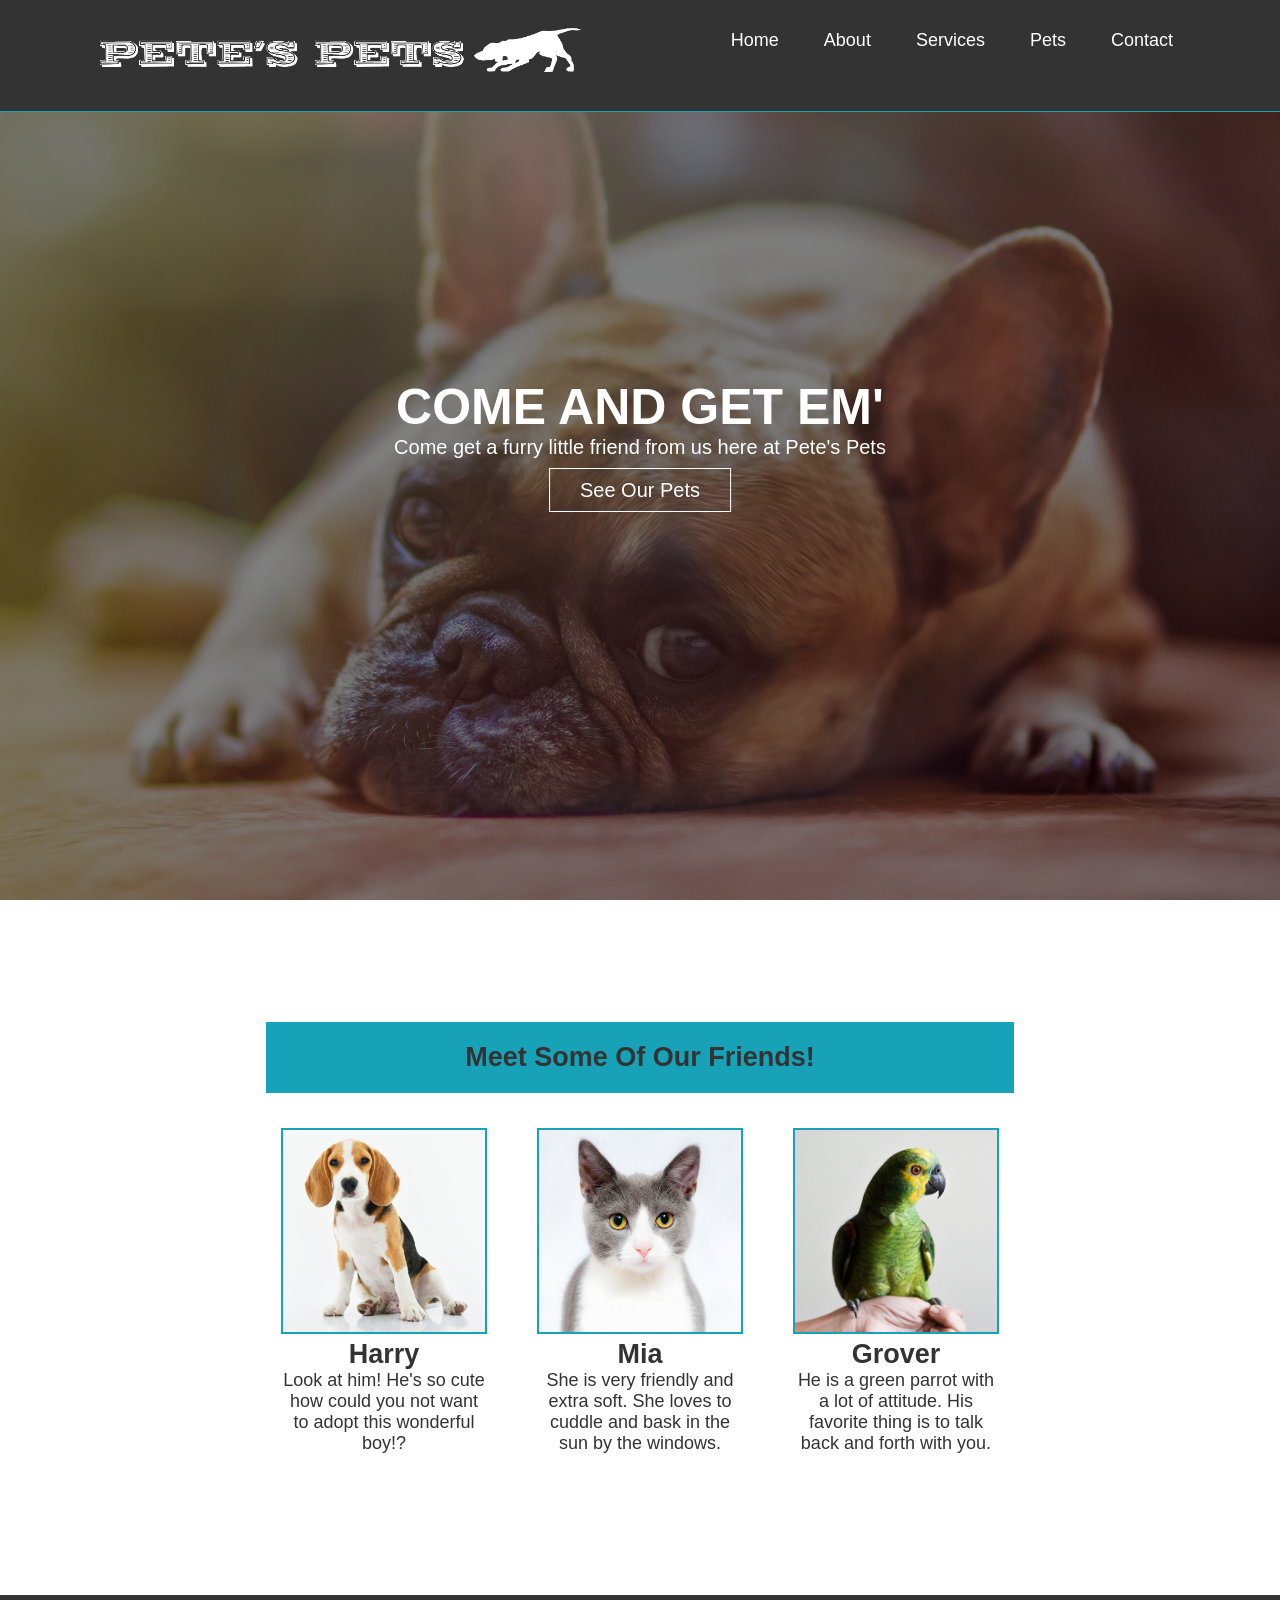
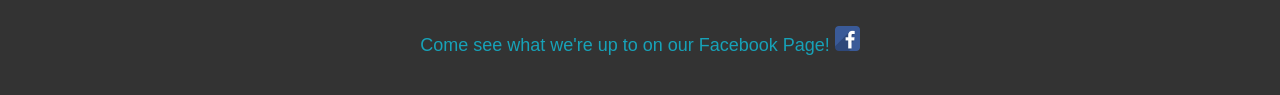
<file: index.html>
<!DOCTYPE html>
<html lang="en">
<head>
    <meta charset="UTF-8">
    <meta name="viewport" content="width=device-width, initial-scale=1.0">
    <meta http-equiv="X-UA-Compatible" content="ie=edge">
    <title>Pete's Pets | Home</title>
    <link rel="stylesheet" href="css/style.css">
    <link rel="shortcut icon" href="images/favicon.ico" type="image/x-icon">
</head>
<body>
        <div id="wrapper">
            <header>
                <div class="logo"><img src="images/logo.png" alt=""></div>
                <nav>
                    <ul>
                        <li><a href="index.html">Home</a></li>
                        <li><a href="About.html">About</a></li>
                        <li><a href="Services.html">Services</a></li>
                        <li><a href="Pets.html">Pets</a></li>
                        <li><a href="Contact.html">Contact</a></li>
                    </ul>
                </nav><!-- End of Nav -->
            </header><!-- End of Header -->
            <div class="show">
                <div class="show-items" id="come">
                    <h2>COME AND GET EM'</h2>
                    <p>Come get a furry little friend from us here at Pete's Pets
                    </p>
    
                    <p><a href="Pets.html" class="button">See Our Pets</a></p>
    
                </div><!-- End of Show-Items -->
    
            </div><!-- End of Show -->
            
            <main>
             <div class="friends">
                <h2 id="heading">Meet Some Of Our Friends!</h2>
                 <div class="box">
                    <img src="images/dog1.jpg" alt="">
                    <h2>Harry</h2>
                    <p>Look at him! He's so cute how could you not want to adopt this wonderful boy!?</p>
                 </div><!-- End of Box -->
    
                 <div class="box">
                    <img src="images/cat1.jpg" alt="">
                    <h2>Mia</h2>
                    <p>She is very friendly and extra soft. She loves to cuddle and bask in the sun by the windows.</p>
                 </div><!-- End of Box -->
    
                 <div class="box">
                    <img src="images/bird.jpg" alt="">
                    <h2>Grover</h2>
                    <p>He is a green parrot with a lot of attitude. His favorite thing is to talk back and forth with you.</p> 
                 </div><!-- End of Box -->
                
             </div>
             
            </main><!-- End of Main -->
            <div class="clearfix"></div>
    

            <footer>
                <p>
                Come see what we're up to on our Facebook Page!
                <a href="http://facebook.com"><img src="images/facebook.png" alt="Facebook"></a>
                </p>
            </footer>
    
    
        </div><!-- End of Wrapper -->
    </body>
</html>
</file>
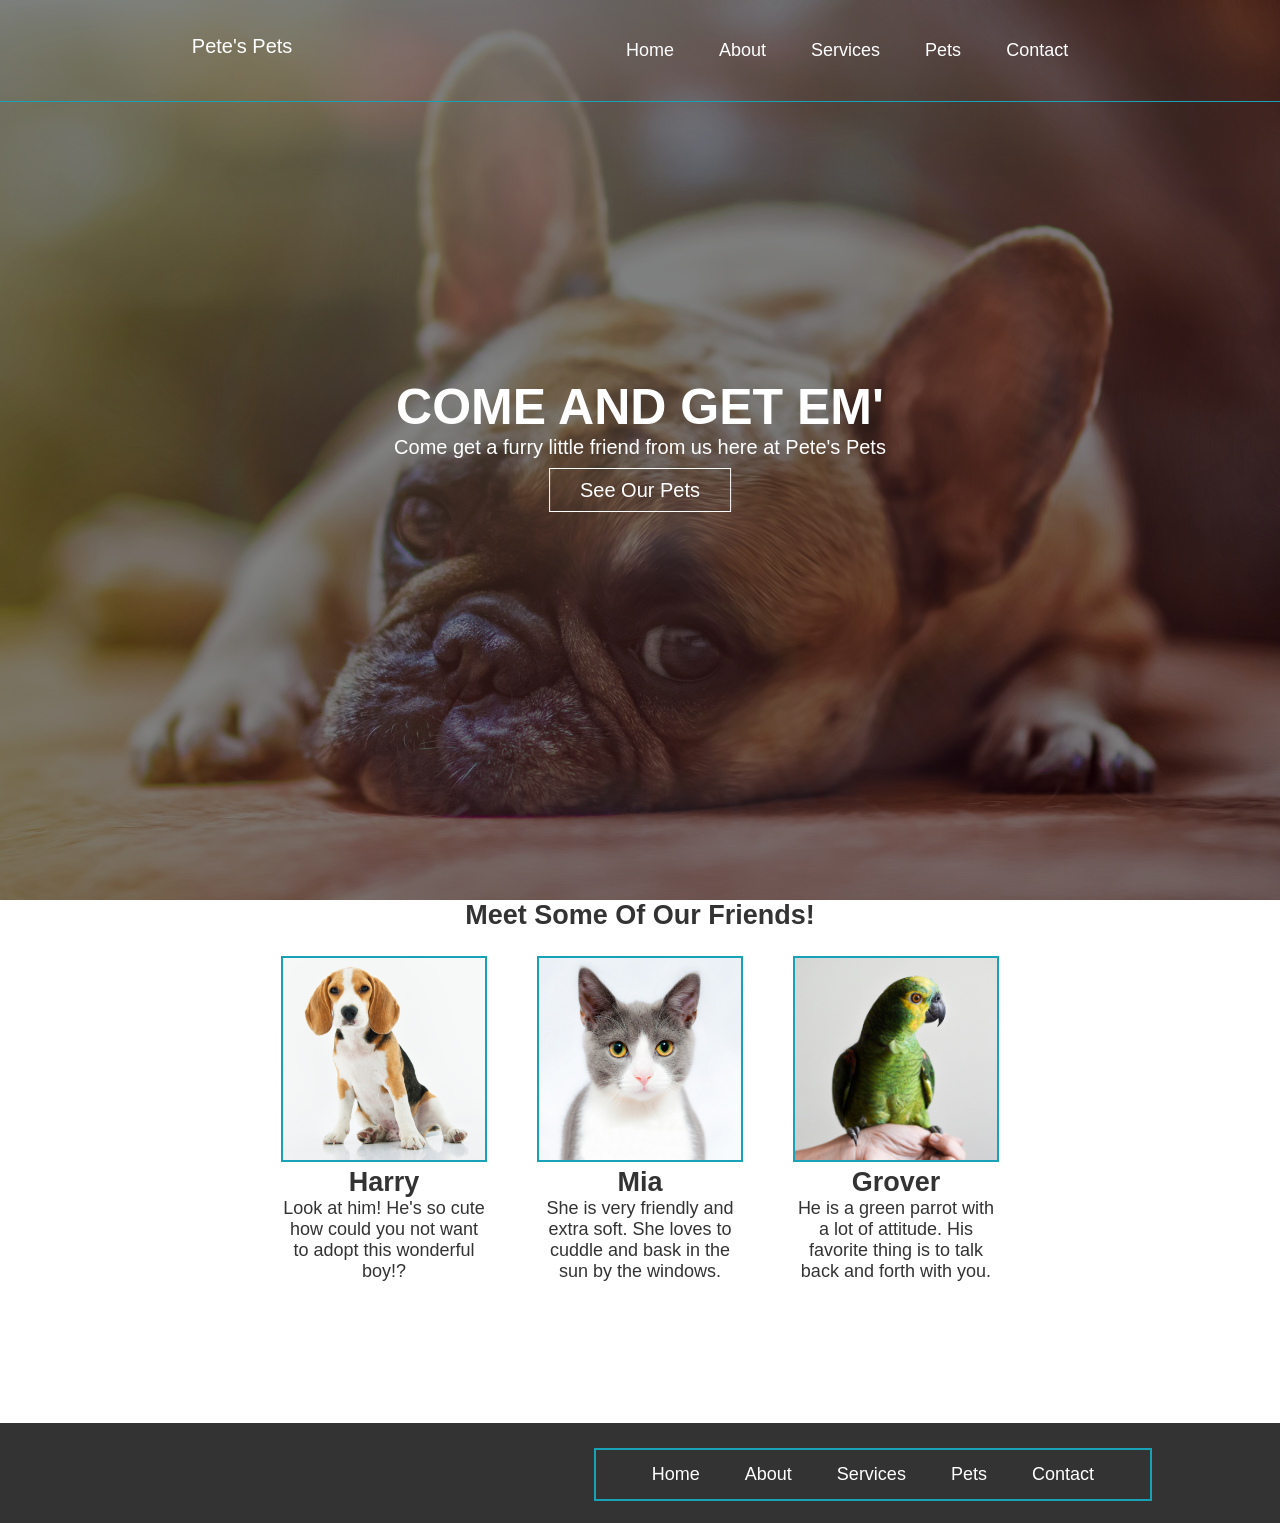
<file: CSCI-102-FinalProject-master/index.html>
<!DOCTYPE html>
<html lang="en">
<head>
    <meta charset="UTF-8">
    <meta name="viewport" content="width=device-width, initial-scale=1.0">
    <meta http-equiv="X-UA-Compatible" content="ie=edge">
    <title>Final Project | Home</title>
    <link rel="stylesheet" href="css/style.css">
</head>
<body>
        <div id="wrapper">
            <header>
                <div class="logo">Pete's Pets</div>
                <nav>
                    <ul>
                        <li><a href="index.html">Home</a></li>
                        <li><a href="About.html">About</a></li>
                        <li><a href="Services.html">Services</a></li>
                        <li><a href="Pets.html">Pets</a></li>
                        <li><a href="Contact.html">Contact</a></li>
                    </ul>
                </nav><!-- End of Nav -->
            </header><!-- End of Header -->
            <div class="show">
                <div class="show-items" id="come">
                    <h2>COME AND GET EM'</h2>
                    <p>Come get a furry little friend from us here at Pete's Pets
                    </p>
    
                    <p><a href="Pets.html"class="button">See Our Pets</a></p>
    
                </div><!-- End of Show-Items -->
    
            </div><!-- End of Show -->
            
            <main>
             <div class="friends">
                <h2 id="heading">Meet Some Of Our Friends!</h2>
                 <div class="box">
                    <img src="images/dog1.jpg" alt="">
                    <h2>Harry</h2>
                    <p>Look at him! He's so cute how could you not want to adopt this wonderful boy!?</p>
                 </div><!-- End of Box -->
    
                 <div class="box">
                    <img src="images/cat1.jpg" alt="">
                    <h2>Mia</h2>
                    <p>She is very friendly and extra soft. She loves to cuddle and bask in the sun by the windows.</p>
                 </div><!-- End of Box -->
    
                 <div class="box">
                    <img src="images/bird.jpg" alt="">
                    <h2>Grover</h2>
                    <p>He is a green parrot with a lot of attitude. His favorite thing is to talk back and forth with you.</p> 
                 </div><!-- End of Box -->
                
             </div>
             
            </main><!-- End of Main -->
            <div class="clearfix"></div>
    

            <footer>
                <div id="footNav">
                    <nav>
                            <ul>
                                <li><a href="index.html">Home</a></li>
                                <li><a href="About.html">About</a></li>
                                <li><a href="Services.html">Services</a></li>
                                <li><a href="Pets.html">Pets</a></li>
                                <li><a href="Contact.html">Contact</a></li>
                            </ul>
                        </nav><!-- End of Nav -->
                </div>
            </footer>
    
    
        </div><!-- End of Wrapper -->
    </body>
</html>
</file>
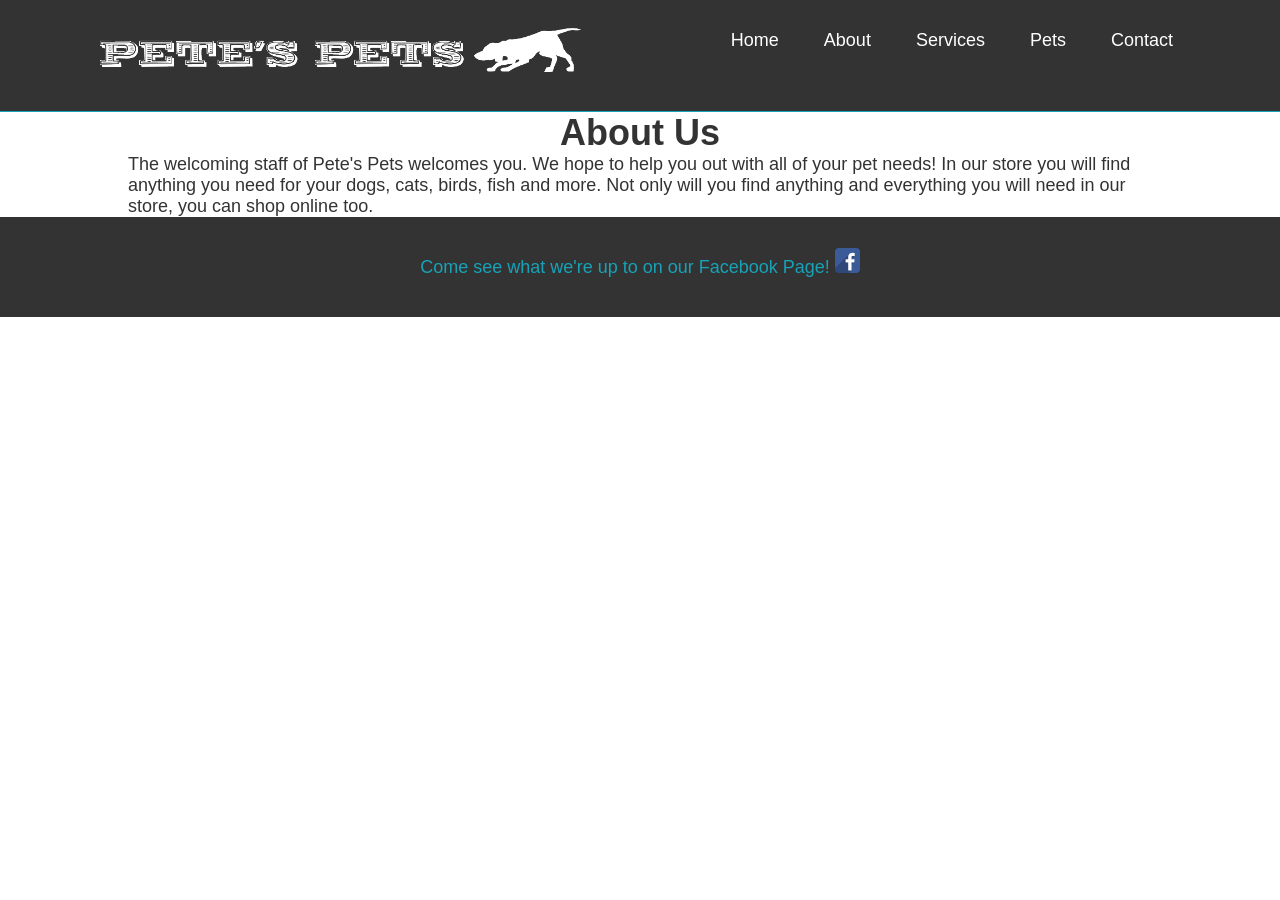
<file: About.html>
<!DOCTYPE html>
<html lang="en">
<head>
    <meta charset="UTF-8">
    <meta name="viewport" content="width=device-width, initial-scale=1.0">
    <meta http-equiv="X-UA-Compatible" content="ie=edge">
    <title>Pete's Pets | About</title>
    <link rel="stylesheet" href="css/style.css">
    <link rel="shortcut icon" href="images/favicon.ico" type="image/x-icon">
</head>

<body>
        <div id="wrapper">
            <header>
                <div class="logo"><img src="images/logo.png" alt=""></div>
                <nav>
                    <ul>
                        <li><a href="index.html">Home</a></li>
                        <li><a href="About.html">About</a></li>
                        <li><a href="Services.html">Services</a></li>
                        <li><a href="Pets.html">Pets</a></li>
                        <li><a href="Contact.html">Contact</a></li>
                    </ul>
                </nav><!-- End of Nav -->
            </header><!-- End of Header -->
            
            <main>
                <h1>About Us</h1>
                <p class="aboutp"> The welcoming staff of Pete's Pets welcomes you. We hope to help you out with all of your pet needs! In our store you will find anything you need for your dogs, cats, birds, fish and more. Not only will you find anything and everything you will need in our store, you can shop online too.</p>

                

            </main><!-- End of Main -->
    

            <footer>
                <p>
                Come see what we're up to on our Facebook Page!
                <a href="http://facebook.com"><img src="images/facebook.png" alt="Facebook"></a>
                </p>
            </footer>
    
    
        </div><!-- End of Wrapper -->
    </body>
</html>
</file>
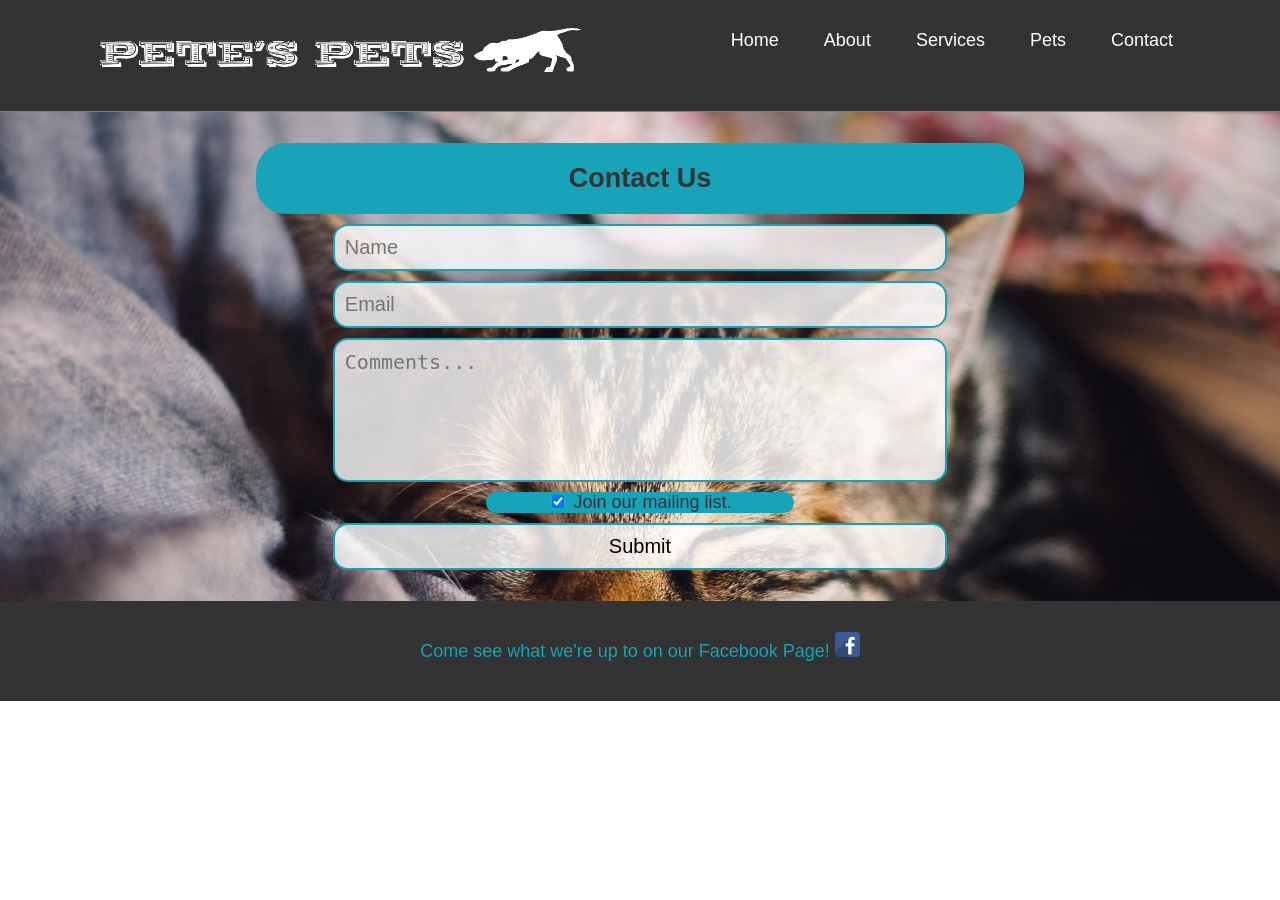
<file: Contact.html>
<!DOCTYPE html>
<html lang="en">
<head>
    <meta charset="UTF-8">
    <meta name="viewport" content="width=device-width, initial-scale=1.0">
    <meta http-equiv="X-UA-Compatible" content="ie=edge">
    <title>Pete's Pets | Contact</title>
    <link rel="stylesheet" href="css/style.css">
    <link rel="shortcut icon" href="images/favicon.ico" type="image/x-icon">
</head>
<script>
    function validateForm(){ 
        // Name
        if(document.forms[0].name.value == ""){
            alert("Please enter your name.");
        }else if(document.forms[0].email.value == ""){
            alert("Please enter your email.");
        }else{
            alert("Information sent.")
            return true;
        }
        // If block failed so dont validate
        return false;
    }
</script>
<body>
        <div id="wrapper">
            <header>
                <div class="logo"><img src="images/logo.png" alt=""></div>
                <nav>
                    <ul>
                        <li><a href="index.html">Home</a></li>
                        <li><a href="About.html">About</a></li>
                        <li><a href="Services.html">Services</a></li>
                        <li><a href="Pets.html">Pets</a></li>
                        <li><a href="Contact.html">Contact</a></li>
                    </ul>
                </nav><!-- End of Nav -->
            </header><!-- End of Header -->
            
            <main>
                <div id="contactbg">
                    <!-- Break to have contactbg ignore the contacthead's margin -->
                    <br>
                    <div id="contactform">
                        <h2 id="contacthead">Contact Us</h2>
                        <form method="GET" action="" onsubmit="return validateForm();">                 
                            <input type="text" name="name" id="name" placeholder="Name">
                            <input type="email" name="email" id="email" placeholder="Email">
                            <textarea name="comments" id="comments" cols="20" rows="5" placeholder="Comments..."></textarea>
                            <div id="newslettermessage">
                                <label for="newsletter"><input type="checkbox" name="newsletter" id="newsletter" checked> Join our mailing list.</label>
                                
                            </div>
                            <input type="submit" value="Submit" id="formsubmit">
                            <br>
                        </form>
                    </div>
                </div>
            </main><!-- End of Main -->
    

            <footer>
                <p>
                Come see what we're up to on our Facebook Page!
                <a href="http://facebook.com"><img src="images/facebook.png" alt="Facebook"></a>
                </p>
            </footer>
    
    
        </div><!-- End of Wrapper -->
    </body>
</html>
</file>
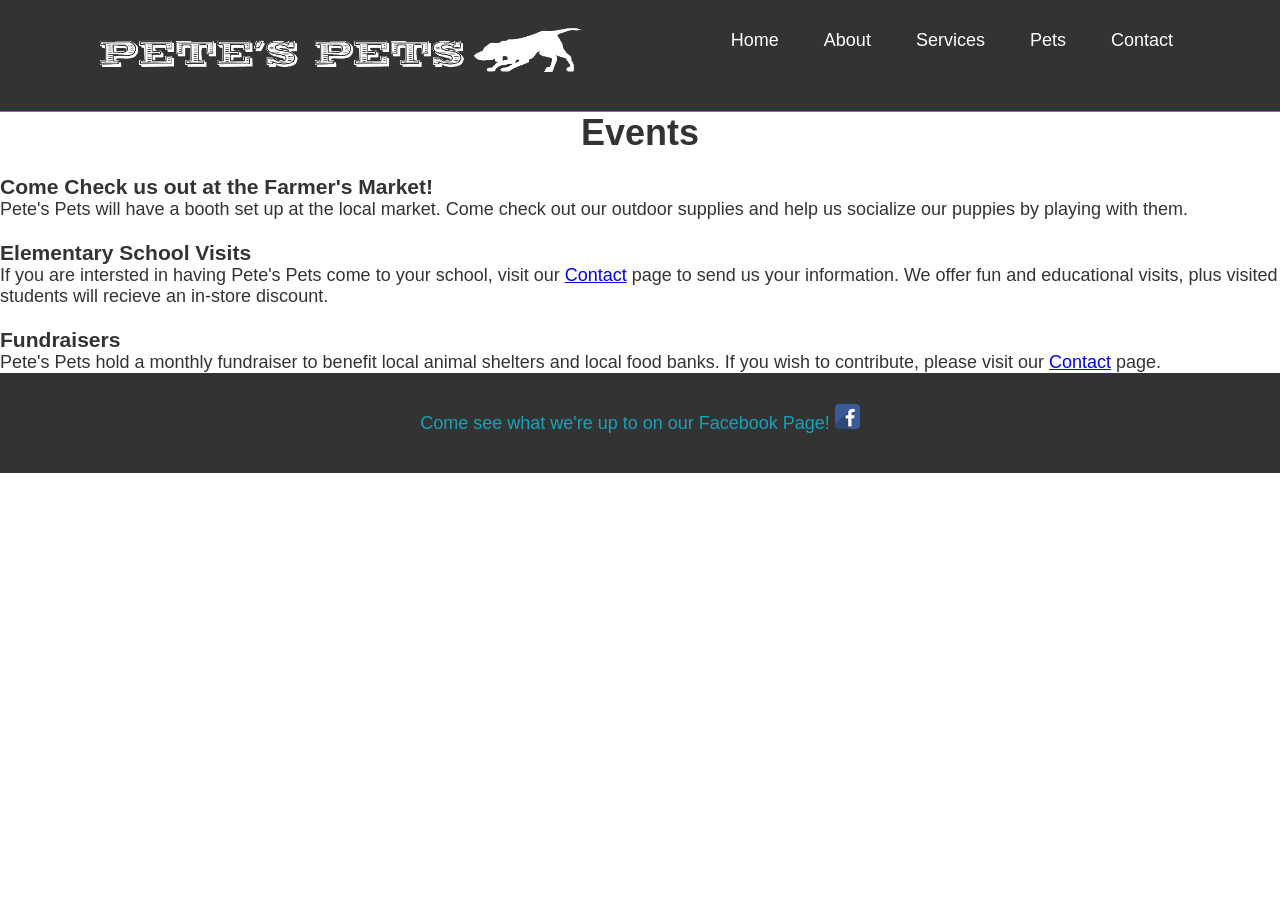
<file: Events.html>
<!DOCTYPE html>
<html lang="en">
<head>
    <meta charset="UTF-8">
    <meta name="viewport" content="width=device-width, initial-scale=1.0">
    <meta http-equiv="X-UA-Compatible" content="ie=edge">
    <title>Pete's Pets | Events</title>
    <link rel="stylesheet" href="css/style.css">
    <link rel="shortcut icon" href="images/favicon.ico" type="image/x-icon">
</head>

<body>
        <div id="wrapper">
            <header>
                <div class="logo"><img src="images/logo.png" alt=""></div>
                <nav>
                    <ul>
                        <li><a href="index.html">Home</a></li>
                        <li><a href="About.html">About</a></li>
                        <li><a href="Services.html">Services</a></li>
                        <li><a href="Pets.html">Pets</a></li>
                        <li><a href="Contact.html">Contact</a></li>
                    </ul>
                </nav><!-- End of Nav -->
            </header><!-- End of Header -->
            
            <main>
                <h1>Events</h1>&nbsp;
                <h3>Come Check us out at the Farmer's Market!</h3>
                <p class="eventsp">
                    Pete's Pets will have a booth set up at the local market. Come check out our outdoor supplies and help us socialize our puppies by playing with them.
                </p>
                &nbsp;<h3>Elementary School Visits</h3>
                <p class="eventsp">
                    If you are intersted in having Pete's Pets come to your school, visit our <a href="contact.html">Contact</a> page to send us your information. We offer fun and educational visits, plus visited students will recieve an in-store discount.
                </p>
                &nbsp;<h3>Fundraisers</h3>
                <p class="eventsp">
                    Pete's Pets hold a monthly fundraiser to benefit local animal shelters and local food banks. If you wish to contribute, please visit our <a href="contact.html">Contact</a> page.
                </p>

            </main><!-- End of Main -->
    

            <footer>
                <p>
                Come see what we're up to on our Facebook Page!
                <a href="http://facebook.com"><img src="images/facebook.png" alt="Facebook"></a>
                </p>
            </footer>
    
    
        </div><!-- End of Wrapper -->
    </body>
</html>
</file>
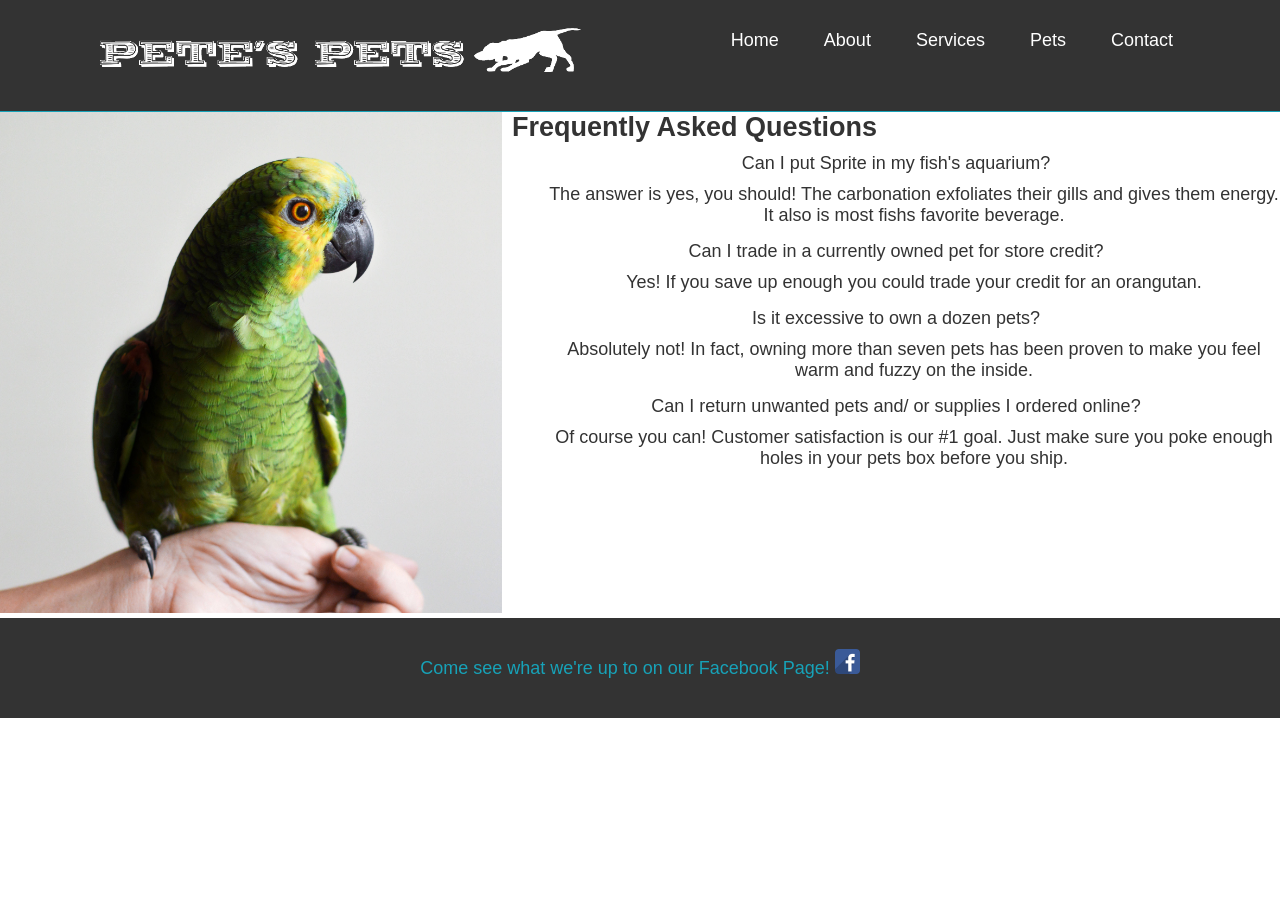
<file: faq.html>
<!DOCTYPE html>
<html lang="en">

<head>
    <meta charset="UTF-8">
    <meta name="viewport" content="width=device-width, initial-scale=1.0">
    <meta http-equiv="X-UA-Compatible" content="ie=edge">
    <title>Pete's Pets | FAQ's</title>
    <link rel="stylesheet" href="css/style.css">
    <link rel="shortcut icon" href="images/favicon.ico" type="image/x-icon">
</head>

<body>
    <div id="wrapper">
        <header>
            <div class="logo"><img src="images/logo.png" alt=""></div>
            <nav>
                <ul>
                    <li><a href="index.html">Home</a></li>
                    <li><a href="About.html">About</a></li>
                    <li><a href="Services.html">Services</a></li>
                    <li><a href="Pets.html">Pets</a></li>
                    <li><a href="Contact.html">Contact</a></li>
                </ul>
            </nav><!-- End of Nav -->
        </header><!-- End of Header -->
        <main>
            <div class="row">
                <div class="banner">
                        <div class="slider">
                            <img src="images/bird.jpg" alt="Bird">
                            <img src="images/cat1.jpg" alt="Cat">
                            <img src="images/dog1.jpg" alt="Dog">
                            <img src="images/dog2.jpg" alt="Dog">
                        </div><!-- End of slider -->
                    </div><!-- End of banner -->
                <div class="faq">
                    <h2 id="faqhead">Frequently Asked Questions</h2>
                    <dl>
                        <dt class="quest">
                            Can I put Sprite in my fish's aquarium?
                        </dt>
                        <dd class="answ">
                            The answer is yes, you should! The carbonation exfoliates
                            their gills and gives them energy. It also is most fishs favorite beverage.
                        </dd>
                        <dt class="quest">
                            Can I trade in a currently owned pet for store credit?
                        </dt>
                        <dd class="answ">
                            Yes! If you save up enough you could trade your credit for
                            an orangutan.
                        </dd>
                        <dt class="quest">
                            Is it excessive to own a dozen pets?
                        </dt>
                        <dd class="answ">
                            Absolutely not! In fact, owning more than seven pets has
                            been proven to make you feel warm and fuzzy on the inside.
                        </dd>
                        <dt class="quest">
                            Can I return unwanted pets and/ or supplies I ordered online?
                        </dt>
                        <dd class="answ">
                            Of course you can! Customer satisfaction is our #1 goal.
                            Just make sure you poke enough holes in your pets box before you ship.
                        </dd>
                    </dl>
                </div><!-- end of faq -->
            </div>
        </main>
        <div class="clearfix"></div>
        <footer>
            <p>
            Come see what we're up to on our Facebook Page!
            <a href="http://facebook.com"><img src="images/facebook.png" alt="Facebook"></a>
            </p>
        </footer>


    </div><!-- End of Wrapper -->
    <script src="js/jquery-3.4.1.js"></script>
    <script src="js/jquery.cycle.all.js"></script>
    <script src="js/script1.js"></script>
</body>

</html>
</file>
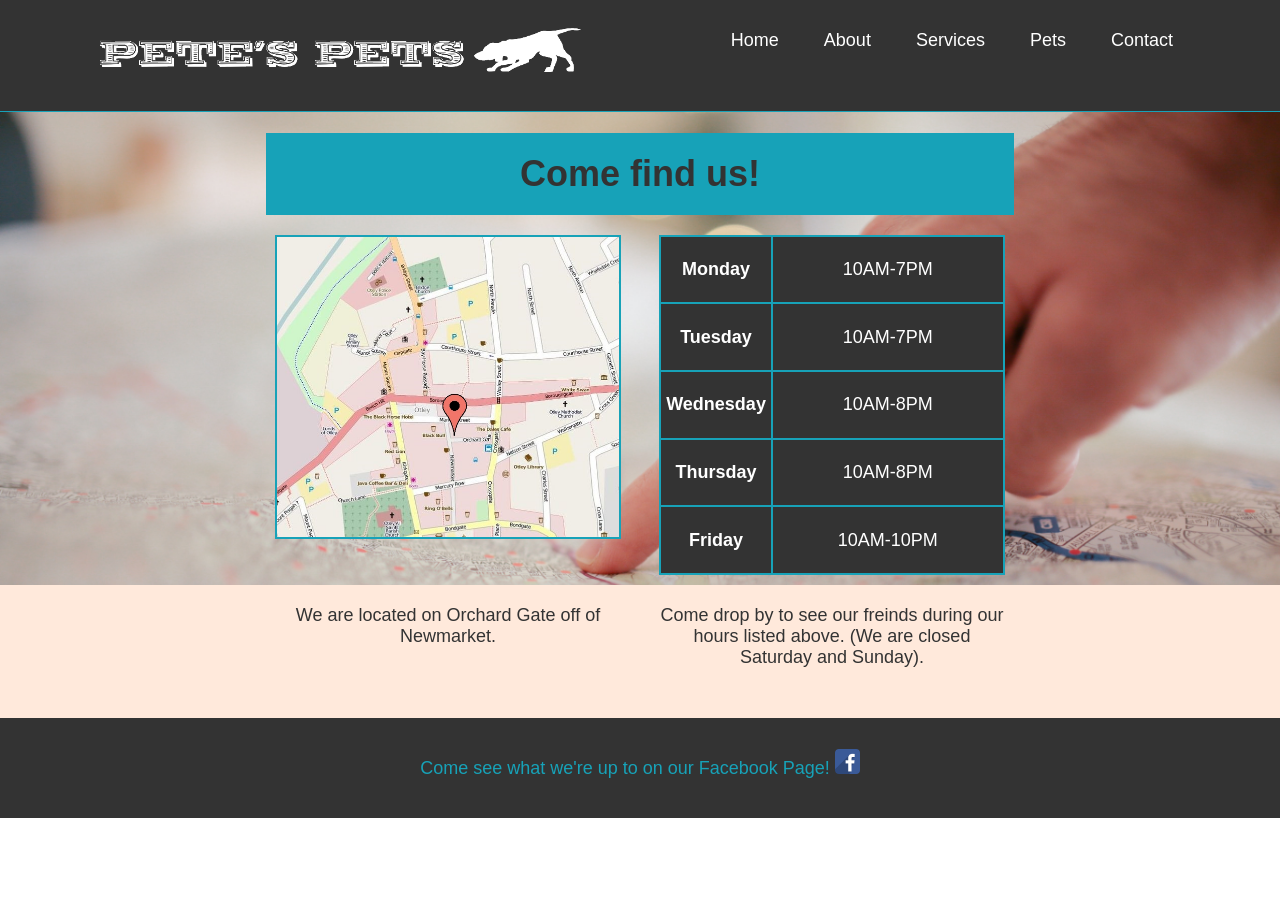
<file: Locations.html>
<!DOCTYPE html>
<html lang="en">
<head>
    <meta charset="UTF-8">
    <meta name="viewport" content="width=device-width, initial-scale=1.0">
    <meta http-equiv="X-UA-Compatible" content="ie=edge">
    <title>Pete's Pets | Locations</title>
    <link rel="stylesheet" href="css/style.css">
    <link rel="shortcut icon" href="images/favicon.ico" type="image/x-icon">
</head>

<body>
        <div id="wrapper">
            <header>
                <div class="logo"><img src="images/logo.png" alt=""></div>
                <nav>
                    <ul>
                        <li><a href="index.html">Home</a></li>
                        <li><a href="About.html">About</a></li>
                        <li><a href="Services.html">Services</a></li>
                        <li><a href="Pets.html">Pets</a></li>
                        <li><a href="Contact.html">Contact</a></li>
                    </ul>
                </nav><!-- End of Nav -->
            </header><!-- End of Header -->
            
            <main>
                <div id="locationbg">
                    <!-- Break so the background image ignores the margin of the header -->
                    <br>
                    <div id="locationwrapper">  
                        <h1 id="headingl">Come find us!</h1>
                        <div class="row">
                            <div class="twocolumn">
                                <img id="mapimage" src="images/map.jpg" alt="Map showing location of Pete's Pets.">
                                <p id="mobiletext">
                                    We are located on Orchard Gate off of Newmarket.
                                </p>
                            </div>
                            <div class="twocolumn">
                                <table id="hourstable">
                                    <tr>
                                        <th>Monday</th>
                                        <td>10AM-7PM</td>
                                    </tr>
                                    <tr>
                                        <th>Tuesday</th>
                                        <td>10AM-7PM</td>
                                    </tr>
                                    <tr>
                                        <th>Wednesday</th>
                                        <td>10AM-8PM</td>
                                    </tr>
                                    <tr>
                                        <th>Thursday</th>
                                        <td>10AM-8PM</td>
                                    </tr>
                                    <tr>
                                        <th>Friday</th>
                                        <td>10AM-10PM</td>
                                    </tr>
                                </table>
                            </div>
                        </div>
                    </div>
                    <div id="locationfooter">
                        <div class="row" id="locationandtime">
                            <div class="twocolumn">
                                <p id="desktoptext">
                                    We are located on Orchard Gate off of Newmarket.
                                </p>
                            </div>
                            <div class="twocolumn">
                                <p>
                                    Come drop by to see our freinds during our hours listed above. (We are closed Saturday and Sunday).
                                </p>
                            </div>
                        </div>
                    </div>
                </div>

                

            </main><!-- End of Main -->
    

            <footer>
                <p>
                Come see what we're up to on our Facebook Page!
                <a href="http://facebook.com"><img src="images/facebook.png" alt="Facebook"></a>
                </p>
            </footer>
    
    
        </div><!-- End of Wrapper -->
    </body>
</html>
</file>
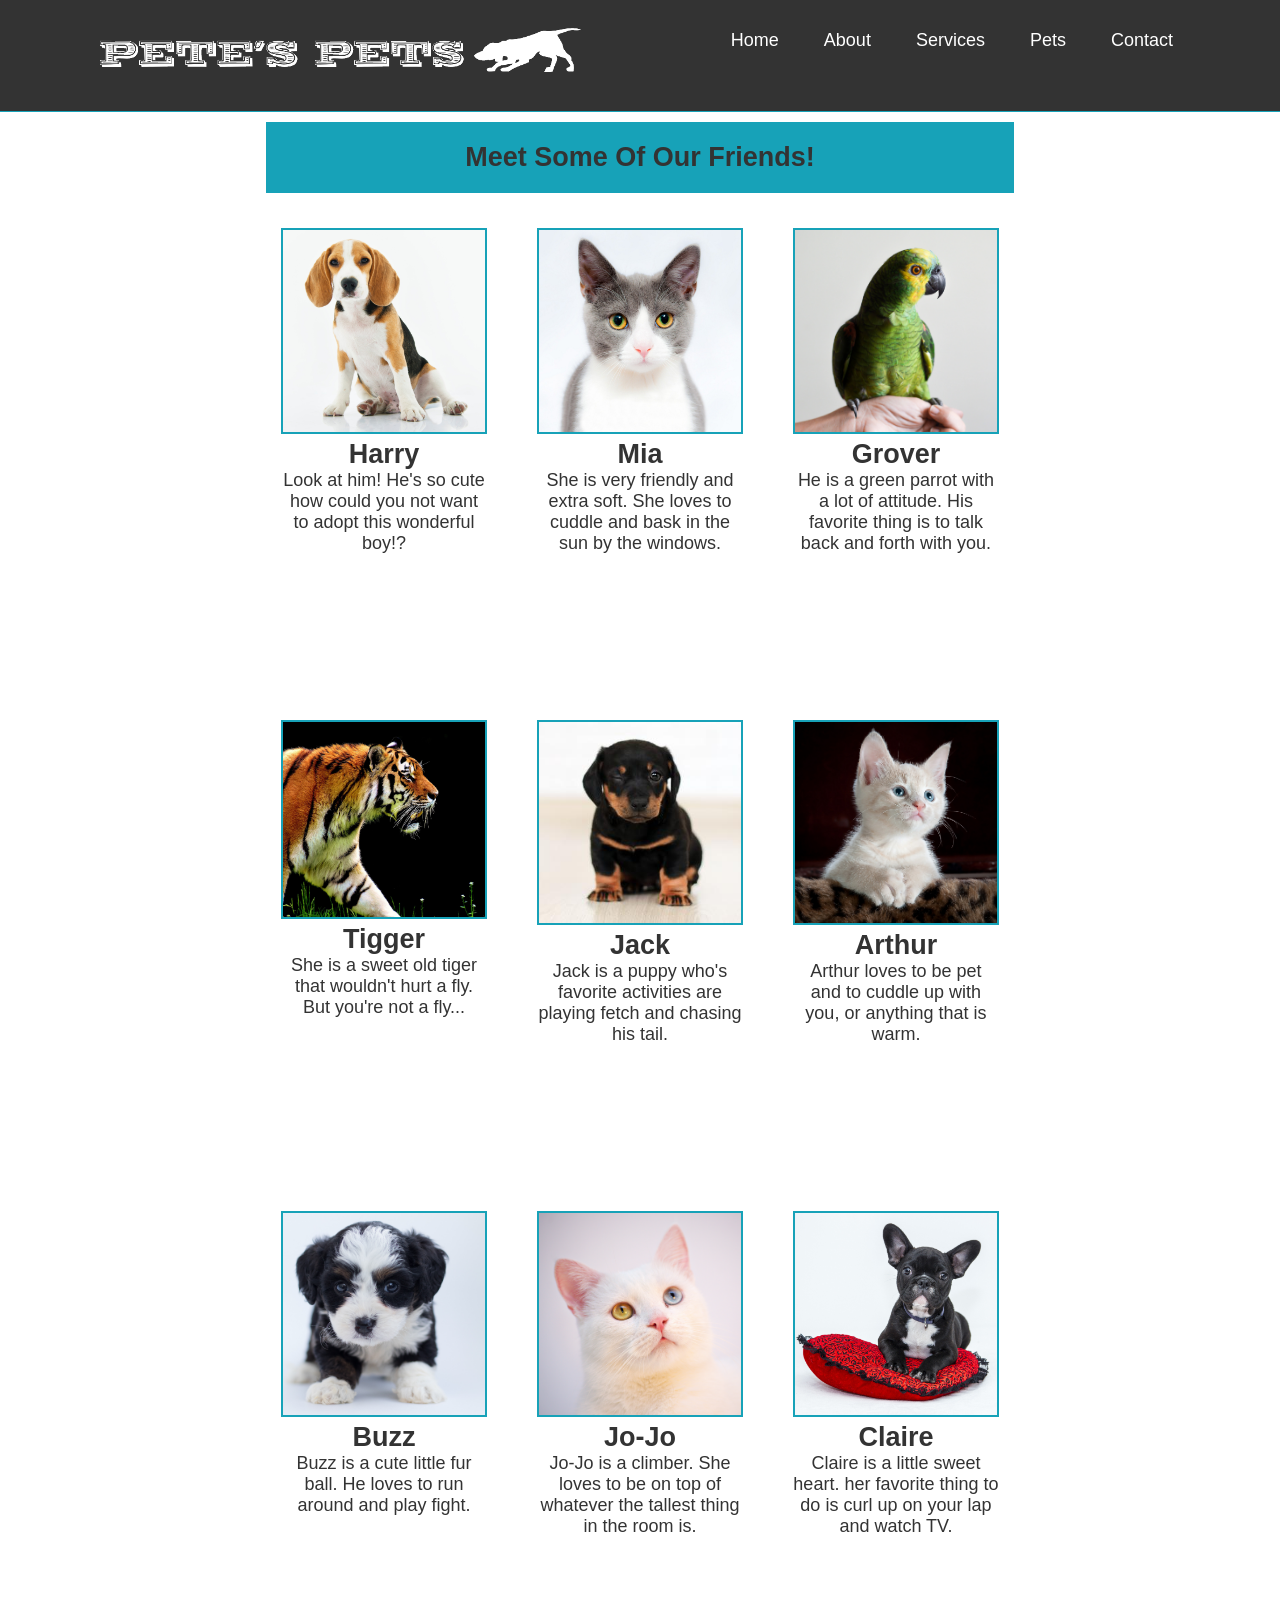
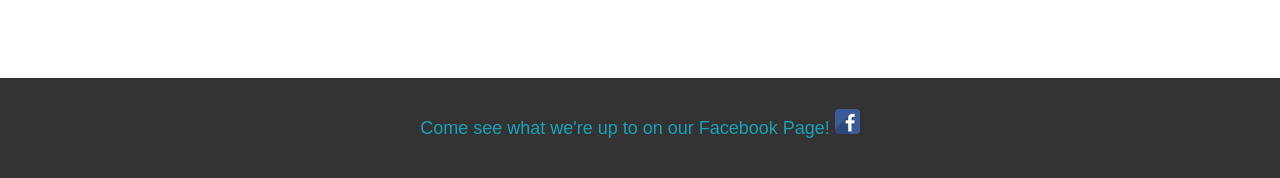
<file: Pets.html>
<!DOCTYPE html>
<html lang="en">
<head>
    <meta charset="UTF-8">
    <meta name="viewport" content="width=device-width, initial-scale=1.0">
    <meta http-equiv="X-UA-Compatible" content="ie=edge">
    <title>Pete's Pets | Pets</title>
    <link rel="stylesheet" href="css/style.css">
    <link rel="shortcut icon" href="images/favicon.ico" type="image/x-icon">
</head>
<body>

        <div id="wrapper">
            <header>
                <div class="logo"><img src="images/logo.png" alt=""></div>
                <nav>
                    <ul>
                        <li><a href="index.html">Home</a></li>
                        <li><a href="About.html">About</a></li>
                        <li><a href="Services.html">Services</a></li>
                        <li><a href="Pets.html">Pets</a></li>
                        <li><a href="Contact.html">Contact</a></li>
                    </ul>
                </nav><!-- End of Nav -->
            </header><!-- End of Header -->

            
            <main>
             <div class="friends">
                <h2 id="heading">Meet Some Of Our Friends!</h2>
                 <div class="box">
                    <img src="images/dog1.jpg" alt="">
                    <h2>Harry</h2>
                    <p>Look at him! He's so cute how could you not want to adopt this wonderful boy!?</p>
                 </div><!-- End of Box -->
    
                 <div class="box">
                    <img src="images/cat1.jpg" alt="">
                    <h2>Mia</h2>
                    <p>She is very friendly and extra soft. She loves to cuddle and bask in the sun by the windows.</p>
                 </div><!-- End of Box -->
    
                 <div class="box">
                    <img src="images/bird.jpg" alt="">
                    <h2>Grover</h2>
                    <p>He is a green parrot with a lot of attitude. His favorite thing is to talk back and forth with you.</p> 
                 </div><!-- End of Box -->

                 <div class="box">
                    <img src="images/tiger.jpg" alt="">
                    <h2>Tigger</h2>
                    <p>She is a sweet old tiger that wouldn't hurt a fly. But you're not a fly...</p> 
                 </div><!-- End of Box -->

                 <div class="box">
                    <img src="images/dog2.jpg" alt="">
                    <h2>Jack</h2>
                    <p>Jack is a puppy who's favorite activities are playing fetch and chasing his
                    tail.</p> 
                 </div><!-- End of Box -->

                 <div class="box">
                    <img src="images/kitty.jpg" alt="">
                    <h2>Arthur</h2>
                    <p>Arthur loves to be pet and to cuddle up with you, or anything that is warm.</p> 
                 </div><!-- End of Box -->

                 <div class="box">
                    <img src="images/dog3.jpg" alt="">
                    <h2>Buzz</h2>
                    <p>Buzz is a cute little fur ball. He loves to run around and play fight.</p> 
                 </div><!-- End of Box -->

                 <div class="box">
                    <img src="images/cat2.jpg" alt="">
                    <h2>Jo-Jo</h2>
                    <p>Jo-Jo is a climber. She loves to be on top of whatever the tallest thing in the room is.</p> 
                 </div><!-- End of Box -->

                 <div class="box">
                    <img src="images/dog4.jpg" alt="">
                    <h2>Claire</h2>
                    <p>Claire is a little sweet heart. her favorite thing to do is curl up on your lap and watch TV.</p> 
                 </div><!-- End of Box -->


                
             </div><!-- End of friends -->


             
             
            </main><!-- End of Main -->
            <div class="clearfix"></div>
    

            <footer>
                <p>
                Come see what we're up to on our Facebook Page!
                <a href="http://facebook.com"><img src="images/facebook.png" alt="Facebook"></a>
                </p>
            </footer>
    
    
        </div><!-- End of Wrapper -->
    </body>
</html>
</file>
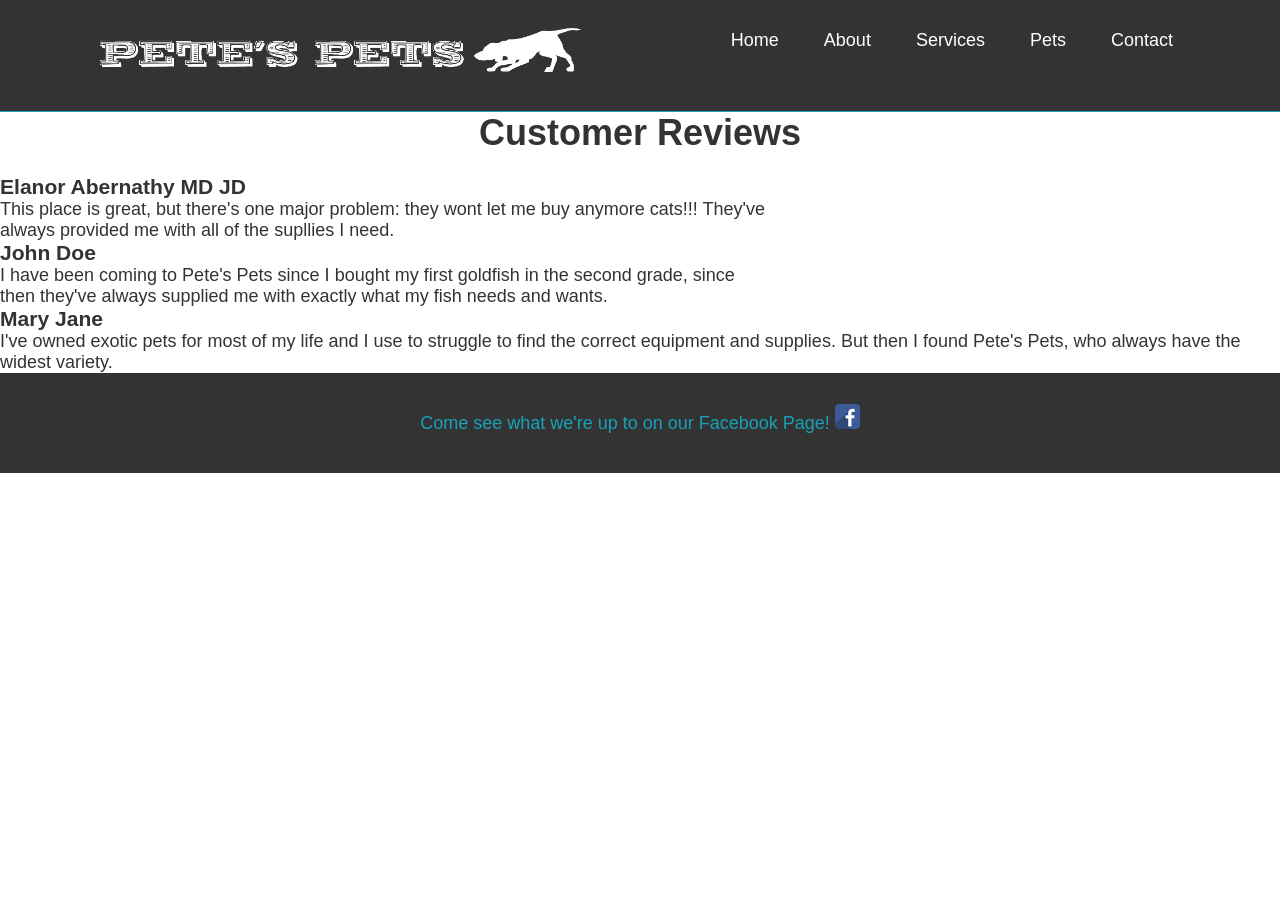
<file: Reviews.html>
<!DOCTYPE html>
<html lang="en">

<head>
    <meta charset="UTF-8">
    <meta name="viewport" content="width=device-width, initial-scale=1.0">
    <meta http-equiv="X-UA-Compatible" content="ie=edge">
    <title>Pete's Pets | Reviews</title>
    <link rel="stylesheet" href="css/style.css">
    <link rel="shortcut icon" href="images/favicon.ico" type="image/x-icon">
</head>

<body>
    <div id="wrapper">
        <header>
            <div class="logo"><img src="images/logo.png" alt=""></div>
            <nav>
                <ul>
                    <li><a href="index.html">Home</a></li>
                    <li><a href="About.html">About</a></li>
                    <li><a href="Services.html">Services</a></li>
                    <li><a href="Pets.html">Pets</a></li>
                    <li><a href="Contact.html">Contact</a></li>
                </ul>
            </nav><!-- End of Nav -->
        </header><!-- End of Header -->

        <main>
            <h1>Customer Reviews</h1>&nbsp;
            <h3>Elanor Abernathy MD JD</h3>
            <div id="cr1">
                <p>
                This place is great, but there's one major problem: they wont let me buy anymore cats!!! They've always provided me with all of the supllies I need.
                </p>
            </div>
            <h3>John Doe</h3>
            <div id="cr2">
                <p>
                    I have been coming to Pete's Pets since I bought my first goldfish in the second grade, since then they've always supplied me with exactly what my fish needs and wants.
                </p>
            </div>
            <h3>Mary Jane</h3>
            <div id="cr3">
                <p>
                    I've owned exotic pets for most of my life and I use to struggle to find the correct equipment and supplies. But then I found Pete's Pets, who always have the widest variety.
                </p>
            </div>
        </main><!-- End of Main -->


        <footer>
            <p>
            Come see what we're up to on our Facebook Page!
            <a href="http://facebook.com"><img src="images/facebook.png" alt="Facebook"></a>
            </p>
        </footer>


    </div><!-- End of Wrapper -->
</body>

</html>
</file>
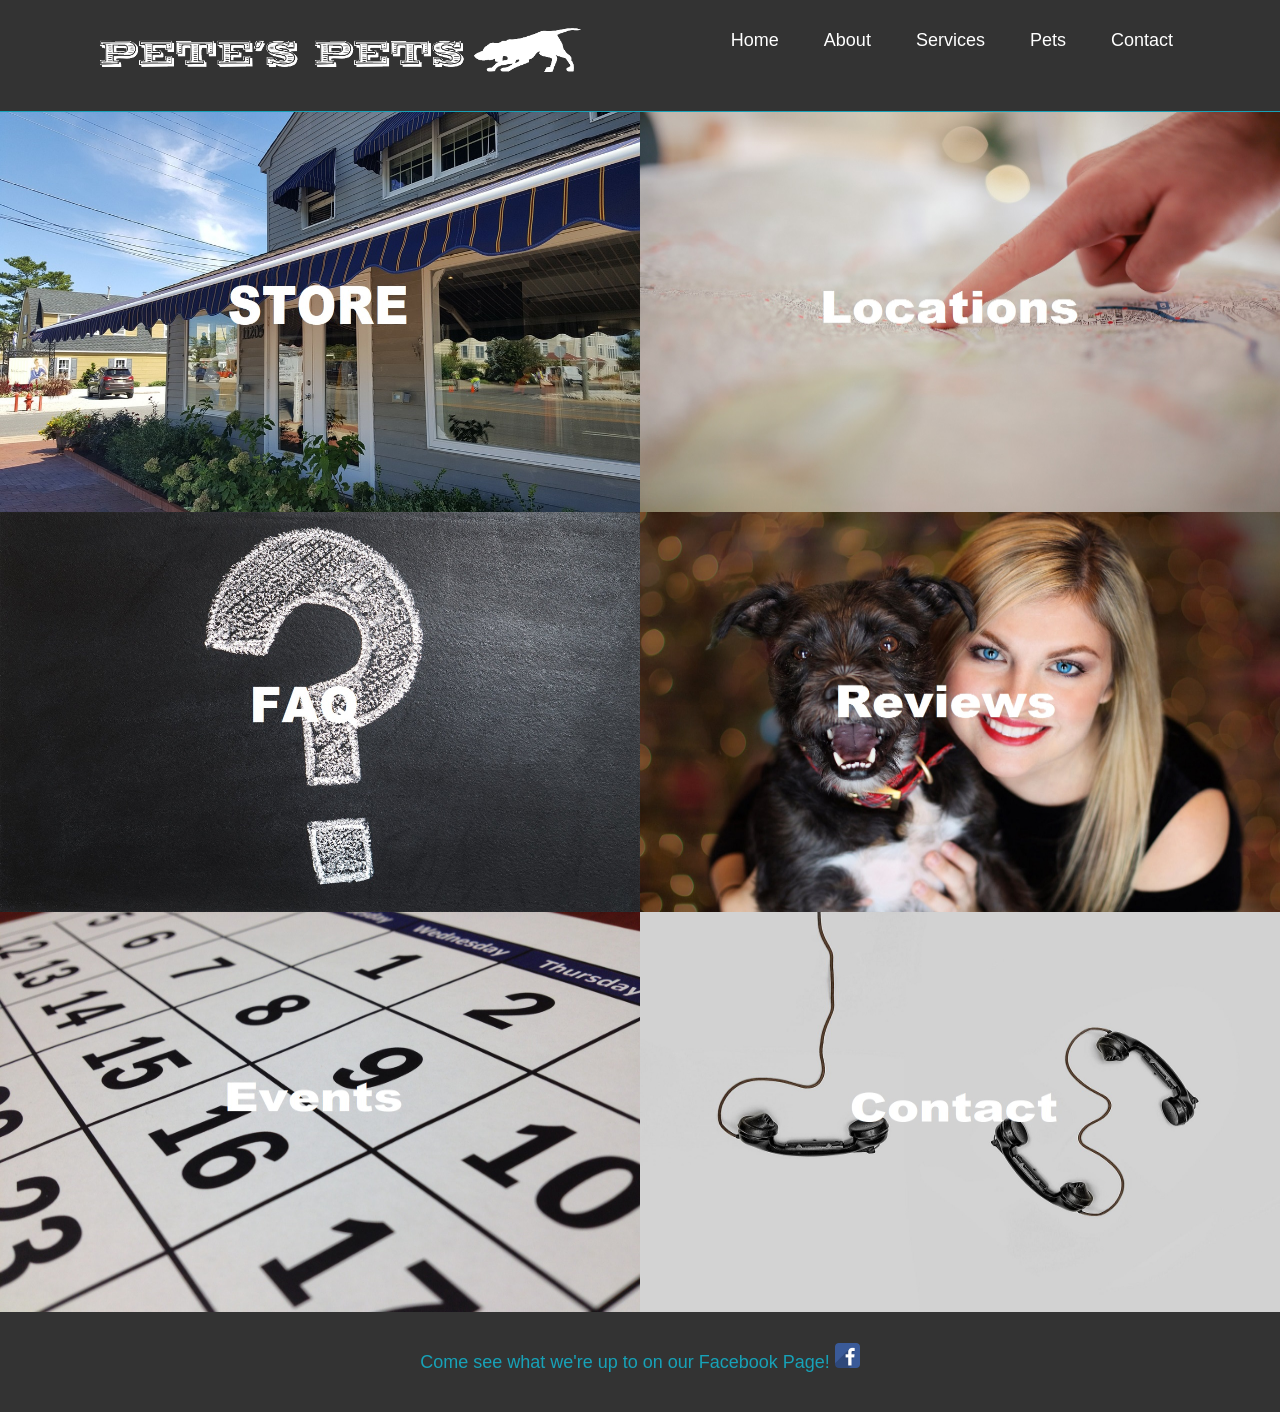
<file: Services.html>
<!DOCTYPE html>
<html lang="en">
<head>
    <meta charset="UTF-8">
    <meta name="viewport" content="width=device-width, initial-scale=1.0">
    <meta http-equiv="X-UA-Compatible" content="ie=edge">
    <title>Pete's Pets | Services</title>
    <link rel="stylesheet" href="css/style.css">
    <link rel="shortcut icon" href="images/favicon.ico" type="image/x-icon">
</head>
<body>
        <div id="wrapper">
            <header>
                <div class="logo"><img src="images/logo.png" alt=""></div>
                <nav>
                    <ul>
                        <li><a href="index.html">Home</a></li>
                        <li><a href="About.html">About</a></li>
                        <li><a href="Services.html">Services</a></li>
                        <li><a href="Pets.html">Pets</a></li>
                        <li><a href="Contact.html">Contact</a></li>
                    </ul>
                </nav><!-- End of Nav -->
            </header><!-- End of Header -->
            
            <main>
                <div class="servicelinks">
                    <a href="Store.html"><img src="images/Store.jpg" alt=""></a>
                    <a href="Locations.html"><img src="images/maplink.jpg" alt=""></a>
                    <div class="clearfix"></div>
                    <a href="faq.html"><img src="images/FAQ.jpeg" alt=""></a>
                    <a href="Reviews.html"><img src="images/Reviews.jpeg" alt=""></a>
                    <div class="clearfix"></div>
                    <a href="Events.html"><img src="images/Events.jpg" alt=""></a>
                    <a href="Contact.html"><img src="images/Contact.jpg" alt=""></a>
                    <div class="clearfix"></div>
                </div>
                

            </main><!-- End of Main -->
    

            <footer>
                <p>
                Come see what we're up to on our Facebook Page!
                <a href="http://facebook.com"><img src="images/facebook.png" alt="Facebook"></a>
                </p>
            </footer>
    
    
        </div><!-- End of Wrapper -->
    </body>
</html>
</file>
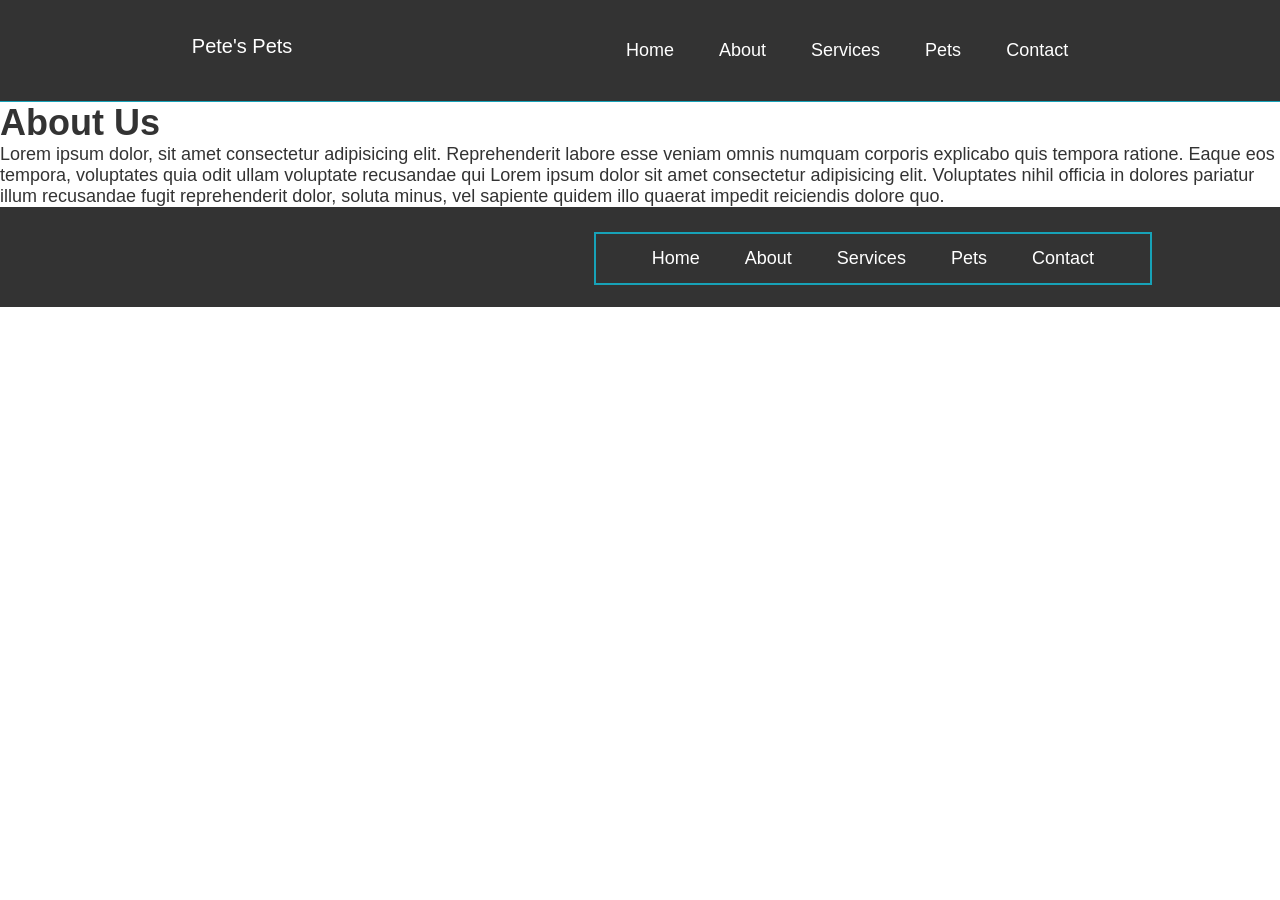
<file: CSCI-102-FinalProject-master/About.html>
<!DOCTYPE html>
<html lang="en">
<head>
    <meta charset="UTF-8">
    <meta name="viewport" content="width=device-width, initial-scale=1.0">
    <meta http-equiv="X-UA-Compatible" content="ie=edge">
    <title>Final Project | Home</title>
    <link rel="stylesheet" href="css/style.css">
</head>
<style>
    header{
        position: relative;
        background-color: #333;
    }
    
</style>
<body>
        <div id="wrapper">
            <header>
                <div class="logo">Pete's Pets</div>
                <nav>
                    <ul>
                        <li><a href="index.html">Home</a></li>
                        <li><a href="About.html">About</a></li>
                        <li><a href="Services.html">Services</a></li>
                        <li><a href="Pets.html">Pets</a></li>
                        <li><a href="Contact.html">Contact</a></li>
                    </ul>
                </nav><!-- End of Nav -->
            </header><!-- End of Header -->
            
            <main>
                <h1>About Us</h1>
                <p>Lorem ipsum dolor, sit amet consectetur adipisicing elit. Reprehenderit labore esse veniam omnis numquam corporis explicabo quis tempora ratione. Eaque eos tempora, voluptates quia odit ullam voluptate recusandae qui Lorem ipsum dolor sit amet consectetur adipisicing elit. Voluptates nihil officia in dolores pariatur illum recusandae fugit reprehenderit dolor, soluta minus, vel sapiente quidem illo quaerat impedit reiciendis dolore quo.</p>

                

            </main><!-- End of Main -->
    

            <footer>
                <div id="footNav">
                    <nav>
                            <ul>
                                <li><a href="index.html">Home</a></li>
                                <li><a href="About.html">About</a></li>
                                <li><a href="Services.html">Services</a></li>
                                <li><a href="Pets.html">Pets</a></li>
                                <li><a href="Contact.html">Contact</a></li>
                            </ul>
                        </nav><!-- End of Nav -->
                </div>
            </footer>
    
    
        </div><!-- End of Wrapper -->
    </body>
</html>
</file>
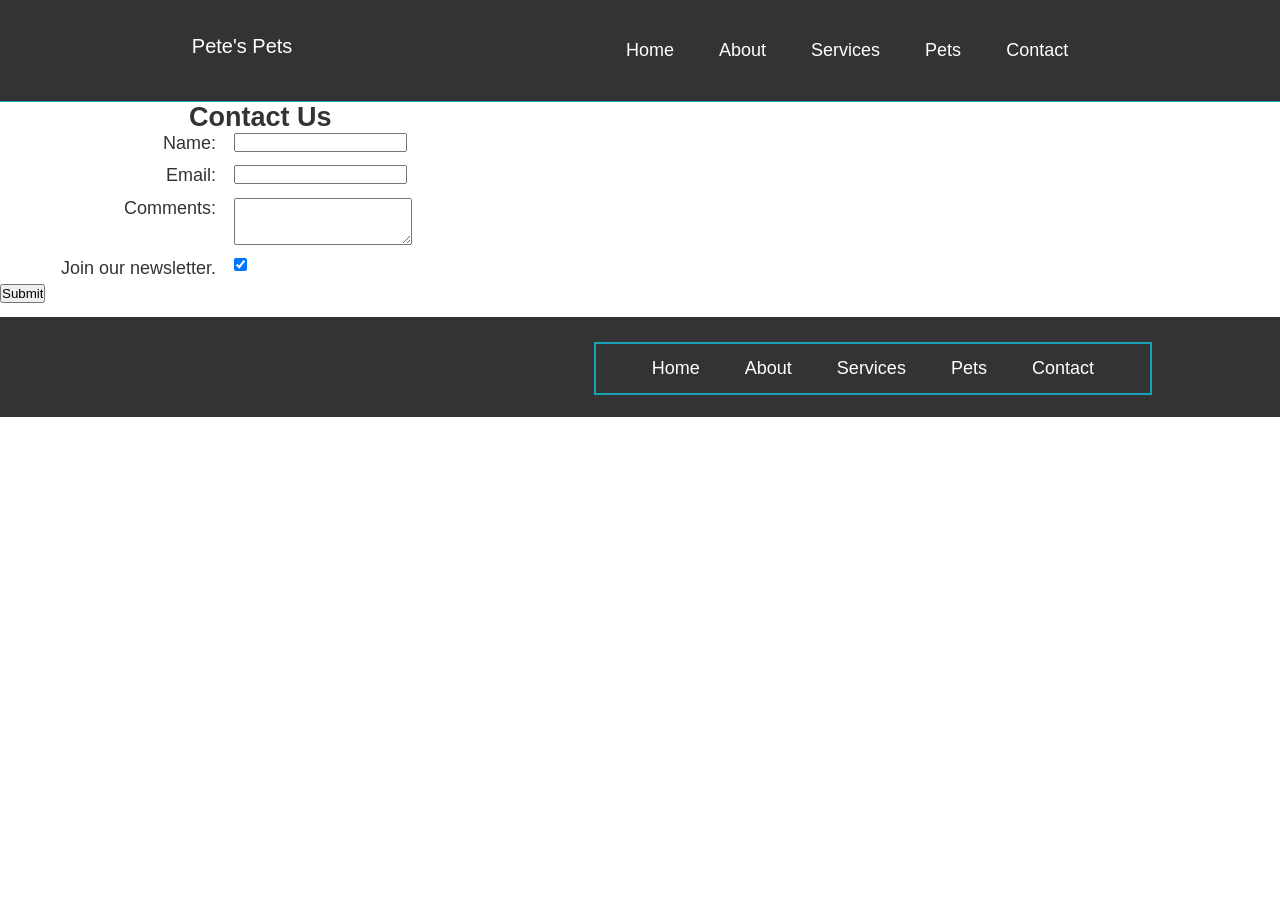
<file: CSCI-102-FinalProject-master/Contact.html>
<!DOCTYPE html>
<html lang="en">
<head>
    <meta charset="UTF-8">
    <meta name="viewport" content="width=device-width, initial-scale=1.0">
    <meta http-equiv="X-UA-Compatible" content="ie=edge">
    <title>Final Project | Home</title>
    <link rel="stylesheet" href="css/style.css">
</head>
<style>
    header{
        position: relative;
        background-color: #333;
    }
    /* Contact Page */
    #contacthead{
        padding-left: 7em;
    }
    label{
        float: left;
        display: block;
        text-align: right;
        width: 13em;
        min-width: 13em;
        padding-right: 1em;
    }

    input, textarea{
        display: block;
        margin-bottom: 1em;
    }
</style>
<script>
    function validateForm(){
        let form = documents.forms[0];
        if(form.name.value == ""){
            alert("Please enter your name.")
        }else if(form.email.value == ""){
            alert("Please enter your email.");
        }else if(!form.email.value.includes("@")){
            alert("Please enter a valid email address.")
        }else{
            return true;
        }
    }
</script>
<body>
        <div id="wrapper">
            <header>
                <div class="logo">Pete's Pets</div>
                <nav>
                    <ul>
                        <li><a href="index.html">Home</a></li>
                        <li><a href="About.html">About</a></li>
                        <li><a href="Services.html">Services</a></li>
                        <li><a href="Pets.html">Pets</a></li>
                        <li><a href="Contact.html">Contact</a></li>
                    </ul>
                </nav><!-- End of Nav -->
            </header><!-- End of Header -->
            
            <main>
                <h2 id="contacthead">Contact Us</h2>
                <form method="POST" action="Contact.html" onsubmit="return validateForm();">
                    <label for="name">Name:</label>
                    <input type="text" name="name" id="name">
                    <label for="email">Email:</label>
                    <input type="email" name="email" id="email">
                    <label for="comments">Comments:</label>
                    <textarea name="comments" id="comments" cols="20" rows="3"></textarea>
                    <label for="newsletter">Join our newsletter.</label>
                    <input type="checkbox" name="newsletter" id="newsletter" checked>
                    <input type="submit" value="Submit" id="formSubmit">
                </form>

            </main><!-- End of Main -->
    

            <footer>
                <div id="footNav">
                    <nav>
                            <ul>
                                <li><a href="index.html">Home</a></li>
                                <li><a href="About.html">About</a></li>
                                <li><a href="Services.html">Services</a></li>
                                <li><a href="Pets.html">Pets</a></li>
                                <li><a href="Contact.html">Contact</a></li>
                            </ul>
                        </nav><!-- End of Nav -->
                </div>
            </footer>
    
    
        </div><!-- End of Wrapper -->
    </body>
</html>
</file>
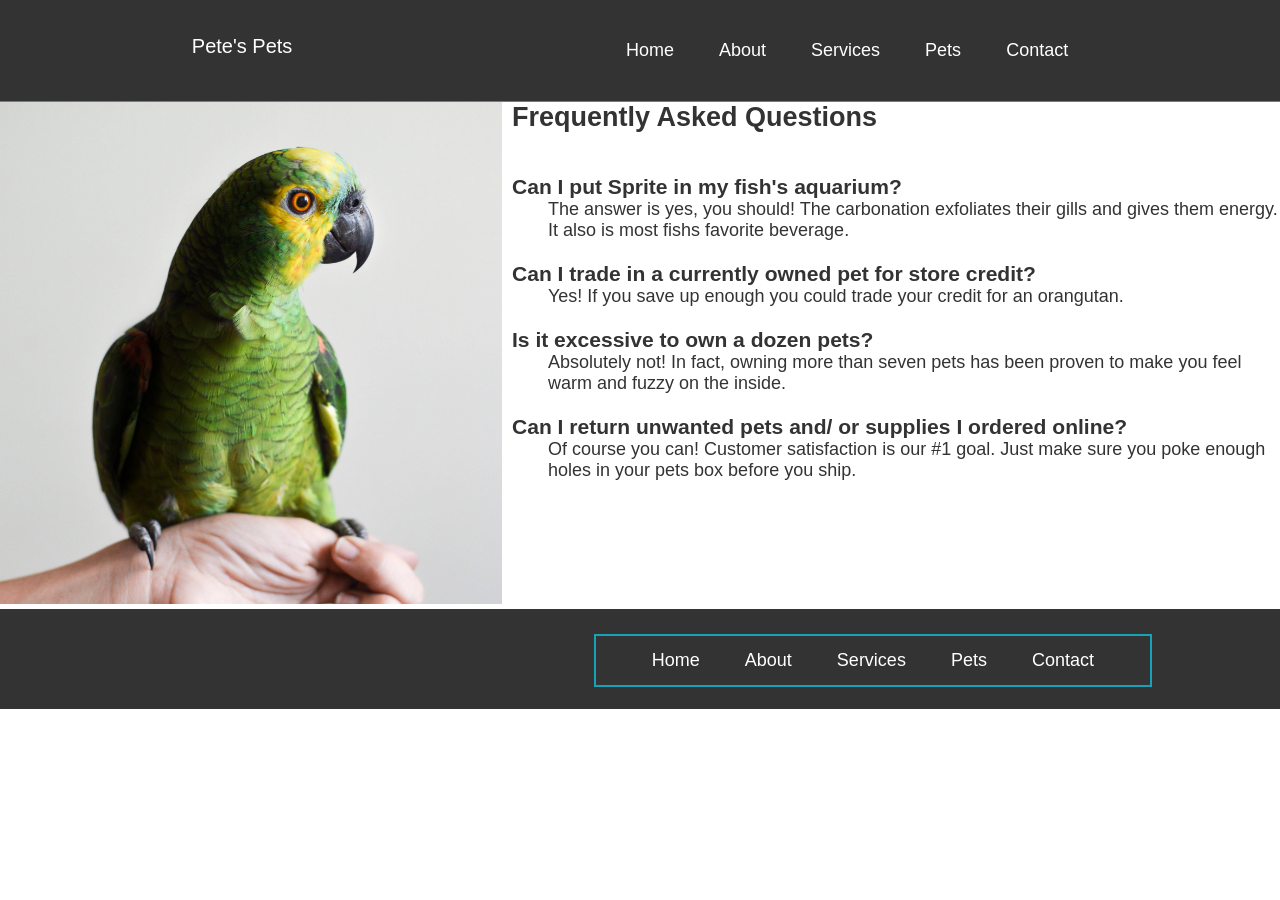
<file: CSCI-102-FinalProject-master/faq.html>
<!DOCTYPE html>
<html lang="en">

<head>
    <meta charset="UTF-8">
    <meta name="viewport" content="width=device-width, initial-scale=1.0">
    <meta http-equiv="X-UA-Compatible" content="ie=edge">
    <title>Frequently Asked Questions</title>
    <link rel="stylesheet" href="css/style.css">
</head>
<style>
    header {
        position: relative;
        background-color: #333;
    }

    .faq {
        padding-top: 0px;
        padding-bottom: 10px;
        float: right;
        width: 60%;
    }

    .answ {
        margin-left: 2em;
    }

    .banner {
        width: 40%;
        height: auto;
        float: left;
    }

    .slider img {
        width: 99%;
        height: auto;
        position: fixed;
        overflow: hidden;
    }
/* fix image when page is resized */
</style>

<body>
    <div id="wrapper">
        <header>
            <div class="logo">Pete's Pets</div>
            <nav>
                <ul>
                    <li><a href="index.html">Home</a></li>
                    <li><a href="about.html">About</a></li>
                    <li><a href="services.html">Services</a></li>
                    <li><a href="pets.html">Pets</a></li>
                    <li><a href="contact.html">Contact</a></li>
                </ul>
            </nav><!-- End of Nav -->
        </header><!-- End of Header -->
        <main>
            <div class="faq">
                <h2>Frequently Asked Questions</h2><br><br>
                <dl>
                    <dt>
                        <h3>Can I put Sprite in my fish's aquarium?</h3>
                    </dt>
                    <div class="answ">
                        <dt>The answer is yes, you should! The carbonation exfoliates
                            their gills and gives them energy. It also is most fishs favorite beverage.</dt><br>
                    </div>
                    <dt>
                        <h3>Can I trade in a currently owned pet for store credit?</h3>
                    </dt>
                    <div class="answ">
                        <dt>Yes! If you save up enough you could trade your credit for
                            an orangutan.</dt><br>
                    </div>
                    <dt>
                        <h3>Is it excessive to own a dozen pets?</h3>
                    </dt>
                    <div class="answ">
                        <dt>Absolutely not! In fact, owning more than seven pets has
                            been proven to make you feel warm and fuzzy on the inside.</dt><br>
                    </div>
                    <dt>
                        <h3>Can I return unwanted pets and/ or supplies I ordered online?</h3>
                    </dt>
                    <div class="answ">
                        <dt>Of course you can! Customer satisfaction is our #1 goal.
                            Just make sure you poke enough holes in your pets box before you ship.</dt><br>
                    </div>
                </dl>
            </div><!-- end of faq -->
            
            <div class="banner">
                <div class="slider">
                    <img src="images/bird.jpg" alt="Bird">
                    <img src="images/cat1.jpg" alt="Cat">
                    <img src="images/dog.jpg" alt="Dog">
                    <img src="images/dog1.jpg" alt="Dog">
                    <img src="images/dog2.jpg" alt="Dog">
                </div><!-- End of slider -->
            </div><!-- End of banner -->

        </main>
        <div class="clearfix"></div>
        <footer>
            <div id="footNav">
                <nav>
                    <ul>
                        <li><a href="index.html">Home</a></li>
                        <li><a href="about.html">About</a></li>
                        <li><a href="services.html">Services</a></li>
                        <li><a href="pets.html">Pets</a></li>
                        <li><a href="contact.html">Contact</a></li>
                    </ul>
                </nav><!-- End of Nav -->
            </div>
        </footer>


    </div><!-- End of Wrapper -->
    <script src="js/jquery-3.4.1.js"></script>
    <script src="js/jquery.cycle.all.js"></script>
    <script src="js/script1.js"></script>
</body>

</html>
</file>
<file: css/style.css>
*{
    box-sizing: border-box;
    margin: 0;
    padding: 0;
}

body{
    font-family: Arial, Helvetica, sans-serif;
    font-size: 18px;/* default font size is 16px */
    color:#333;
    background-color: #fff;
}

header{
    border-bottom: 1px solid #17a2b8;
    width: 100%;
    position: relative;
    display: inline-flex;
    text-align: center;
    justify-content: space-around;
    padding: 25px;
    background-color: #333;
    
}
.aboutp{
    width: 80%;
    margin-left: 10%
}
.eventsp p{
        margin-left: 5%;
        width: 90%;
    }
#contactbg{
    background-image: url(../images/cat3.jpg);
    background-size: cover;
    background-repeat: no-repeat;
    height: 100%;
    width: 100%;
}

#contacthead{
    margin: 10px 0; 
    padding: 20px 0;
    background-color: #17a3b8;
    border-radius: 30px;
    color: #333;
}
#contactform{
    text-align: center;
    width: 60%;
    min-width: 600px;
    margin: 0 20%;
}
input, textarea{
    background-color: rgba(255,255,255,.8);
    display: block;
    font-size: 20px;
    border: #17a2b8 solid 2px;
    padding: 10px;
    width: 80%;
    margin: 10px 10%;
    border-radius: 15px;
}
#newslettermessage{
    background-color: #17a3b8;
    border-radius: 15px;
    width: 40%;
    margin: 0 30%;
}
label, #newslettermessage input{
    display: inline;
    margin: 0;
}
#newslettermessage input{
    width: 20px;
}
#formsubmit:hover{
    background-color: #333;
    color: #fff;
    border-color: #0e6674;
}
textarea{
    resize: none;
}
@media(max-width:750px){
    #contactform{
        width: 100%;
        min-width: 210px;
        margin: 0;
    }
    input, textarea, #newslettermessage, #contacthead{
        width: 100%;
        margin: 0;
        border-radius: 0;
    }
    #formsubmit{
        margin-bottom: 20px;
    }
}
.faq {
    padding-top: 0px;
    padding-bottom: 10px;
    float: right;
    width: 60%;
}

.answ {
    margin-left: 2em;
}

.banner {
    width: 40%;
    height: auto;
    float: left;
}

.slider img {
    width: 99%;
    height: auto;
    position: fixed;
    overflow: hidden;
}
@media(max-width:750px){
    .banner, .faq{
        width: 100%;
    }
    .faq{
        text-align: center;
    }
    .slider img{
        width: 100vw;
        margin: 0;
    }
}

.logo{
    float: left;
    color: white;
    font-size: 20px;
}
.logo img{
    width: 500px;
}

nav ul{
    list-style-type: none;
    float: right;
}

nav li{
    display: inline-block;
}

nav a{
    display: block;
    color: #ffffff;
    padding: 5px 20px;
    text-decoration: none;
}
nav a:hover{
    background-color: #17a2b8;
}
h1{
    text-align: center;
}
#headingl{
    padding: 20px 20px;
    margin: 0 10px;
    background-color: #17a2b8;
}
#locationbg{
text-align: center;
background-image: url(../images/mapbg.jpg);
background-size: cover;
background-repeat: no-repeat;
}
#locationwrapper{
width: 60%;
margin: 0 20%;
}
.row:after{
content: "";
display: table;
clear: both;
}
.twocolumn{
margin-top: 20px;
float: left;
width: 50%;
}
#mapimage, #hourstable{
width: 90%;
margin: 0 5%;
border: 2px solid #17a2b8;
}
#hourstable, tr, th, td {
border: 2px solid #17a2b8;
color: #fff;
background-color: #333;
border-collapse: collapse;
margin-bottom: 10px;
}
th{
vertical-align: center;
padding: 6.5% 5px;
width: 25%;
}
tr{
padding: 2px 1px;
}
#locationfooter{
background-color: rgb(255, 233, 219);
padding-bottom: 50px;
}
#locationandtime{
margin-bottom: 75px;
width: 60%;
margin: 0 20%;
}
#locationandtime p{
width: 90%;
margin: 0 5%;
}
#mobiletext{
display: none;
}
@media(max-width:750px){
    #headingl{
        width: 100%;
        margin: 0;
    }
    #locationbg{
        background-image: none;
        min-width: 400px;
    }
    #locationwrapper{
        background-color: #fff;
        width: 100%;
        margin: 0;
    }
    .twocolumn{
        width: 100%;
        margin: 0;
    }
    #mapimage{
        width: 100%;
        margin: 0;
    }
    #hourstable{
        width: 100%;
        margin: 0;
    }
    #desktoptext{
        display: none;
    }
    #mobiletext, #locationfooter{
        display: inline-block;
        margin: 10px 0;
    }
}
#cr1{
    width: 60%;
}
#cr2{
    width: 60%;
}
.servicelinks a img{
    float: left;
    width: 50%;
    height: 400px;
}
@media(max-width:750px){
    .servicelinks a img{
        float: none;
        width: 100%;
    }
}
.butt {
    text-decoration: none;
    color: maroon;
}

.butt:hover {
    color: white;
}

.click1:hover {
    background-color: #17a2b8;
}
.click2:hover {
    background-color: #17a2b8;
}
.click3:hover {
    background-color: #17a2b8;
}
.storebox{
    width: 33%;
    float: left;
    text-align: center;
    padding-top: 20px;
}
.storebox img{
    height: 300px;
    border: 3px solid maroon;
}

ul{
    list-style-type: circle;
}
dt{
    padding: 10px 20px;
    text-align: center;
}
dd{
    text-align: center;
    padding-bottom: 5px;
}
.storeh1{
    text-align: center;
    text-decoration: underline;
    color: maroon;
}
.show{
    background-image: linear-gradient(rgba(0,0,0,0.5), rgba(0,0,0,0.5)), url(../images/dog.jpg);
    background-attachment: fixed;
    height: 100vh;
    background-size: cover;
    max-width: 100%;
    background-position: center;
}

.show-items{
    position: absolute;
    top: 50%;
    left: 50%;
    color: #fff;
    transform: translate(-50%,-50%);
    text-align: center;
}
.show-items h2{
    font-size: 50px;
}
.show-items p{
    font-size: 20px;
    margin-bottom: 20px;
}

.button{
    border: 1px solid white;
    padding: 10px 30px;
    text-decoration: none;
    color: white;
}
.button:hover{
    background-color: #17a2b8
}

main{
    background-color: #fff;
    margin: 0 auto;
    
}
.friends{
    width: 80%;
    padding-left: 20%;

}
#heading{
    text-align: center;
    padding: 20px 20px;
    margin: 10px;
    background-color: #17a2b8;
  
}

.box{
    width: 33.33%;
    float: left;
    padding: 25px;
    

}
.box h2{
    text-align: center;
}
.box img{
    width: 100%;
    height: 100%;
    margin: 0;
    border: #17a2b8 solid 2px;
}
.box p{
   width: auto;
   height: 200px;
   text-align: center;
}

.clearfix{
    clear: both;
}

footer{
    height: 100px;
    background-color: #333;
    color: #17a2b8;
    text-align: center;
    position: relative;
}
footer p{
    line-height: 100px;
}
footer img{
    height: 25px;
}
footer nav{
    border: #17a2b8 solid 2px;
    color: #fff;
    padding: 0.5em 2em;
    text-decoration: none;
    position: absolute;
    top: 25%;
    right: 10%;
    
}

/* Media Queries */
/* @media only screen and (max-width: 600px){ */
    /* Write my conditions */
   /* body{
        background-color: red;
    }
} */
@media(max-width:750px){
    header{
        width: 100%;
        border-bottom: none;
        position: relative;
        display: block;
        padding: 10px;
    }
    .logo{
        float: none;
    }
    nav ul{
        float: none;
        padding-top: 20px;
    }
    nav li{
        display: block;
        border-bottom: 1px solid #17a2b8;
        margin-bottom: 20px; 
    }
    nav {
        display: block;
    }
    footer{
        height: auto;
    }
    footer nav{
        display: inline-block;
        width: auto;
        border: none;
        position: unset;
    
    }
    .show-items{
        padding-top: 35%;
    }
    .show-items h2{
        margin-bottom: 20px;
        font-size: 30px;
    }
    .show-items p{
        font-size: 15px;
    }
    .box{
        width: 100%;
        float: none;
        text-align: center;
        border: #17a2b8 solid 2px;

    }
    .storebox{
        float: none;
        width: 100%;
    }
}
</file>
<file: CSCI-102-FinalProject-master/css/style.css>
*{
    box-sizing: border-box;
    margin: 0;
    padding: 0;
}

body{
    font-family: Arial, Helvetica, sans-serif;
    font-size: 18px;/* default font size is 16px */
    color:#333;
    background-color: #fff;
}

header{
    border-bottom: 1px solid #17a2b8;
    width: 100%;
    position: absolute;
    display: inline-flex;
    text-align: center;
    justify-content: space-around;
    padding: 35px;
    
}

.logo{
    float: left;
    color: white;
    font-size: 20px;
}

nav ul{
    list-style-type: none;
    float: right;
}

nav li{
    display: inline-block;
}

nav a{
    display: block;
    color: #ffffff;
    padding: 5px 20px;
    text-decoration: none;
}
nav a:hover{
    background-color: #17a2b8;
}

.show{
    background-image: linear-gradient(rgba(0,0,0,0.5), rgba(0,0,0,0.5)), url(../images/dog.jpg);
    background-attachment: fixed;
    height: 100vh;
    background-size: cover;
    max-width: 100%;
    background-position: center;
}

.show-items{
    position: absolute;
    top: 50%;
    left: 50%;
    color: #fff;
    transform: translate(-50%,-50%);
    text-align: center;
}
.show-items h2{
    font-size: 50px;
}
.show-items p{
    font-size: 20px;
    margin-bottom: 20px;
}

.button{
    border: 1px solid white;
    padding: 10px 30px;
    text-decoration: none;
    color: white;
}
.button:hover{
    background-color: #17a2b8
}

main{
    background-color: #fff;
    margin: 0 auto;
    
}
.friends{
    width: 80%;
    padding-left: 20%;

}
#heading{
    text-align: center;
  
}

.box{
    width: 33.33%;
    float: left;
    padding: 25px;
    

}
.box h2{
    text-align: center;
}
.box img{
    width: 100%;
    height: 100%;
    margin: 0;
    size: 150px;
    border: #17a2b8 solid 2px;
}
.box p{
   width: auto;
   height: 200px;
   text-align: center;
}

.clearfix{
    clear: both;
}

footer{
    height: 100px;
    background-color: #333;
    color: #17a2b8;
    text-align: center;
    position: relative;
}
footer p{
    line-height: 150px;
}
footer nav{
    border: #17a2b8 solid 2px;
    color: #fff;
    padding: 0.5em 2em;
    text-decoration: none;
    position: absolute;
    top: 25%;
    right: 10%;
    
}

/* Media Queries */
/* @media only screen and (max-width: 600px){ */
    /* Write my conditions */
   /* body{
        background-color: red;
    }
} */
@media(max-width:750px){
    header{
        width: 100%;
        border-bottom: none;
        position: absolute;
        display: block;
        padding: 10px;
    }
    .logo{
        float: left;
    }
    nav ul{
        float: none;
        padding-top: 20px;
    }
    nav li{
        display: block;
        border-bottom: 1px solid #17a2b8;
        margin-bottom: 20px; 
    }
    nav {
        display: block;
    }
    footer{
        height: auto;
    }
    footer nav{
        display: inline-block;
        width: auto;
        border: none;
        position: unset;
    
    }
    .show-items{
        padding-top: 35%;
    }
    .show-items h2{
        margin-bottom: 20px;
        font-size: 30px;
    }
    .show-items p{
        font-size: 15px;
    }
    .box{
        width: 100%;
        float: none;
        text-align: center;
        border: #17a2b8 solid 2px;

    }
}
</file>
